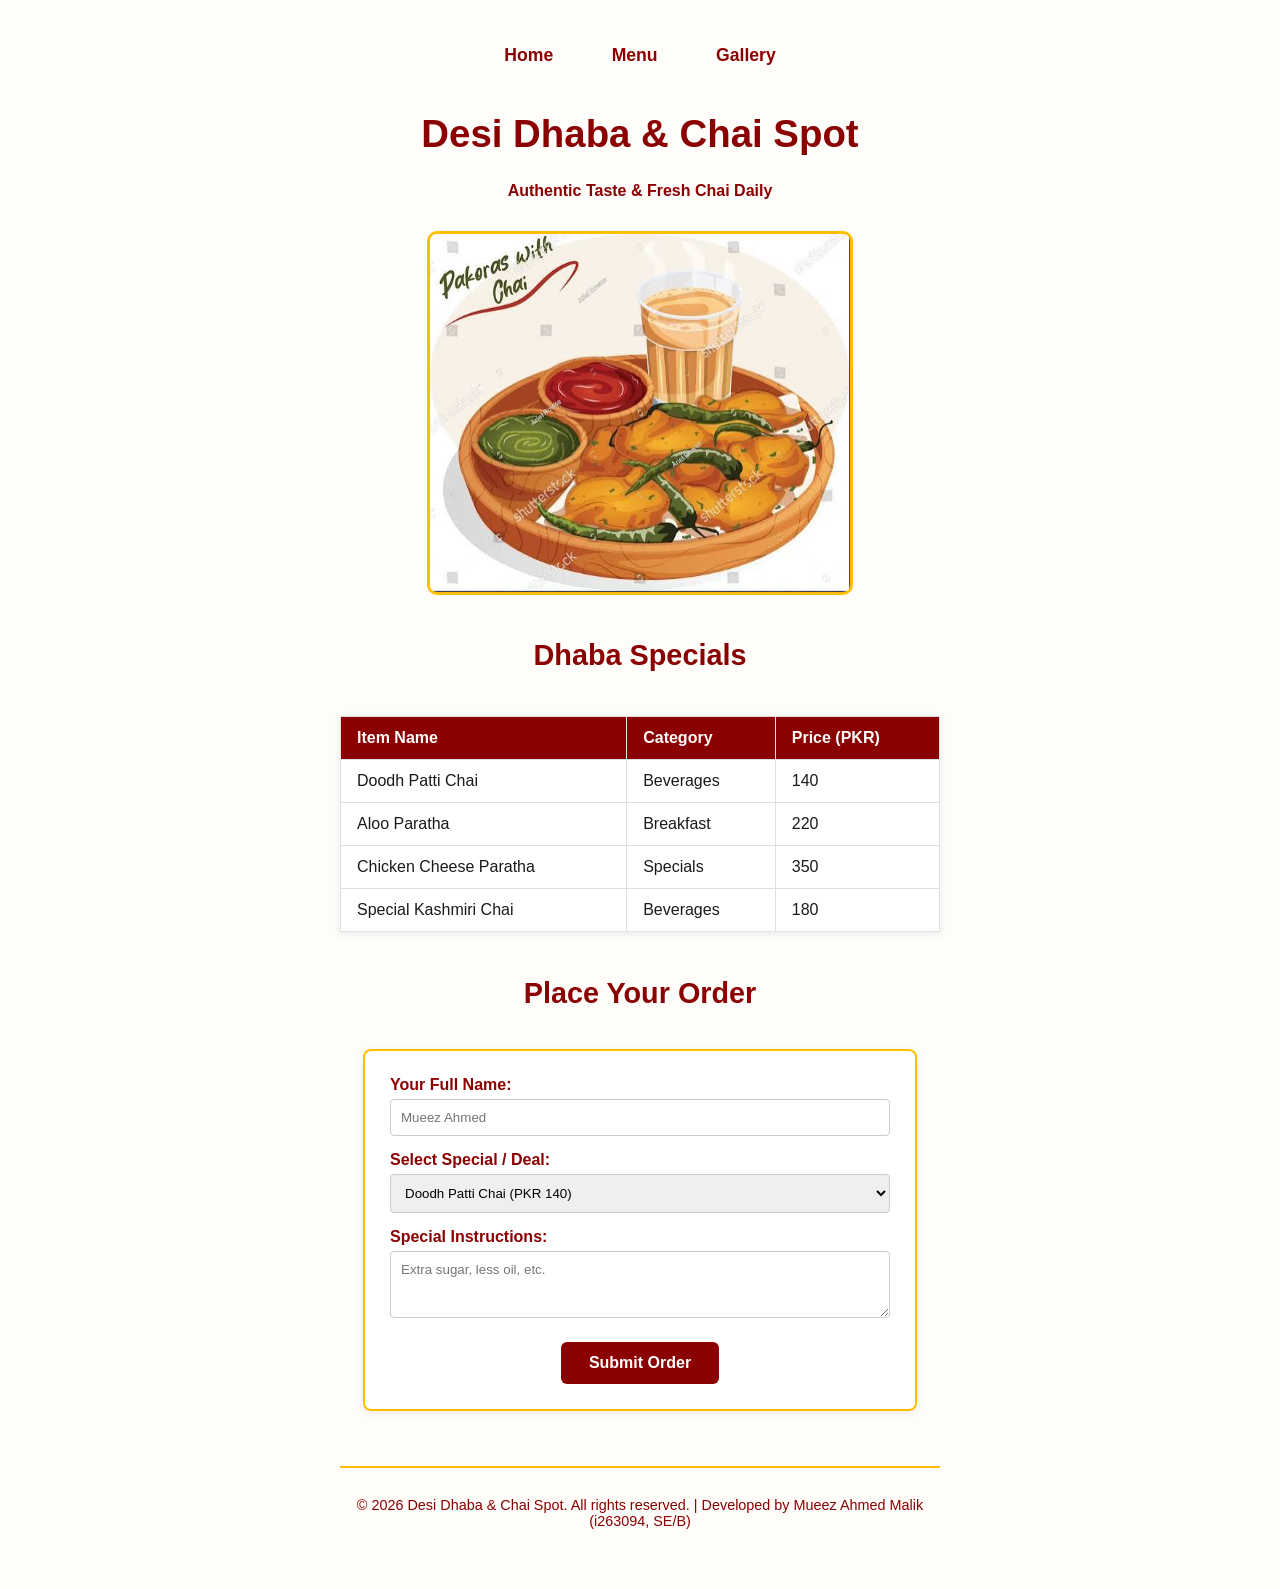
<file: index.html>
<!-- Name: Mueez Ahmed Malik | Roll Number: i263094 | Section: SE/B -->
<!DOCTYPE html>
<html lang="en">
<head>
    <meta charset="UTF-8">
    <meta name="viewport" content="width=device-width, initial-scale=1.0">
    <title>Desi Dhaba & Chai Spot - Home</title>
    <link rel="stylesheet" href="style.css">
</head>
<body>

    <nav style="text-align: center; margin-bottom: 20px;">
        <a href="index.html" style="margin: 0 15px; color: #8b0000; font-weight: bold; text-decoration: none;">Home</a>
        <a href="menu.html" style="margin: 0 15px; color: #8b0000; font-weight: bold; text-decoration: none;">Menu</a>
        <a href="gallery.html" style="margin: 0 15px; color: #8b0000; font-weight: bold; text-decoration: none;">Gallery</a>
    </nav>

    <h1>Desi Dhaba & Chai Spot</h1>
    <p class="tagline" style="text-align:center; color:#8b0000; font-weight:bold;">Authentic Taste & Fresh Chai Daily</p>

    <div class="image-container">
        <img src="images/pakoras_chai.png" alt="Pakoras with Chai" width="420">
    </div>

    <h2>Dhaba Specials</h2>
    <table>
        <thead>
            <tr><th>Item Name</th><th>Category</th><th>Price (PKR)</th></tr>
        </thead>
        <tbody>
            <tr><td>Doodh Patti Chai</td><td>Beverages</td><td>140</td></tr>
            <tr><td>Aloo Paratha</td><td>Breakfast</td><td>220</td></tr>
            <tr><td>Chicken Cheese Paratha</td><td>Specials</td><td>350</td></tr>
            <tr><td>Special Kashmiri Chai</td><td>Beverages</td><td>180</td></tr>
        </tbody>
    </table>

    <h2 id="order">Place Your Order</h2>
    <form onsubmit="handleOrderSubmit(event)" style="margin: 15px auto;">
        <div class="form-group">
            <label for="name">Your Full Name:</label>
            <input type="text" id="name" required placeholder="Mueez Ahmed">
        </div>
        <div class="form-group">
            <label for="item">Select Special / Deal:</label>
            <select id="item">
                <option value="Doodh Patti Chai">Doodh Patti Chai (PKR 140)</option>
                <option value="Aloo Paratha">Aloo Paratha (PKR 220)</option>
                <option value="Chicken Karahi">Chicken Karahi (PKR 950)</option>
                <option value="Special Deal">Gallery Special Deal (2 Parathas + Free Chai)</option>
            </select>
        </div>
        <div class="form-group">
            <label for="notes">Special Instructions:</label>
            <textarea id="notes" rows="3" placeholder="Extra sugar, less oil, etc."></textarea>
        </div>
        <div class="button-container">
            <button type="submit" class="submit-btn">Submit Order</button>
        </div>
    </form>

    <footer>
        <p>&copy; 2026 Desi Dhaba & Chai Spot. All rights reserved. | Developed by Mueez Ahmed Malik (i263094, SE/B)</p>
    </footer>

    <script>
        function handleOrderSubmit(e) {
            e.preventDefault();
            const customerName = document.getElementById('name').value;
            const selectedItem = document.getElementById('item').value;
            console.log("Order submitted by " + customerName + " for " + selectedItem);
            window.alert("Thank you " + customerName + "! Your order for " + selectedItem + " has been received and is being prepared.");
        }
    </script>
</body>
</html>
</file>
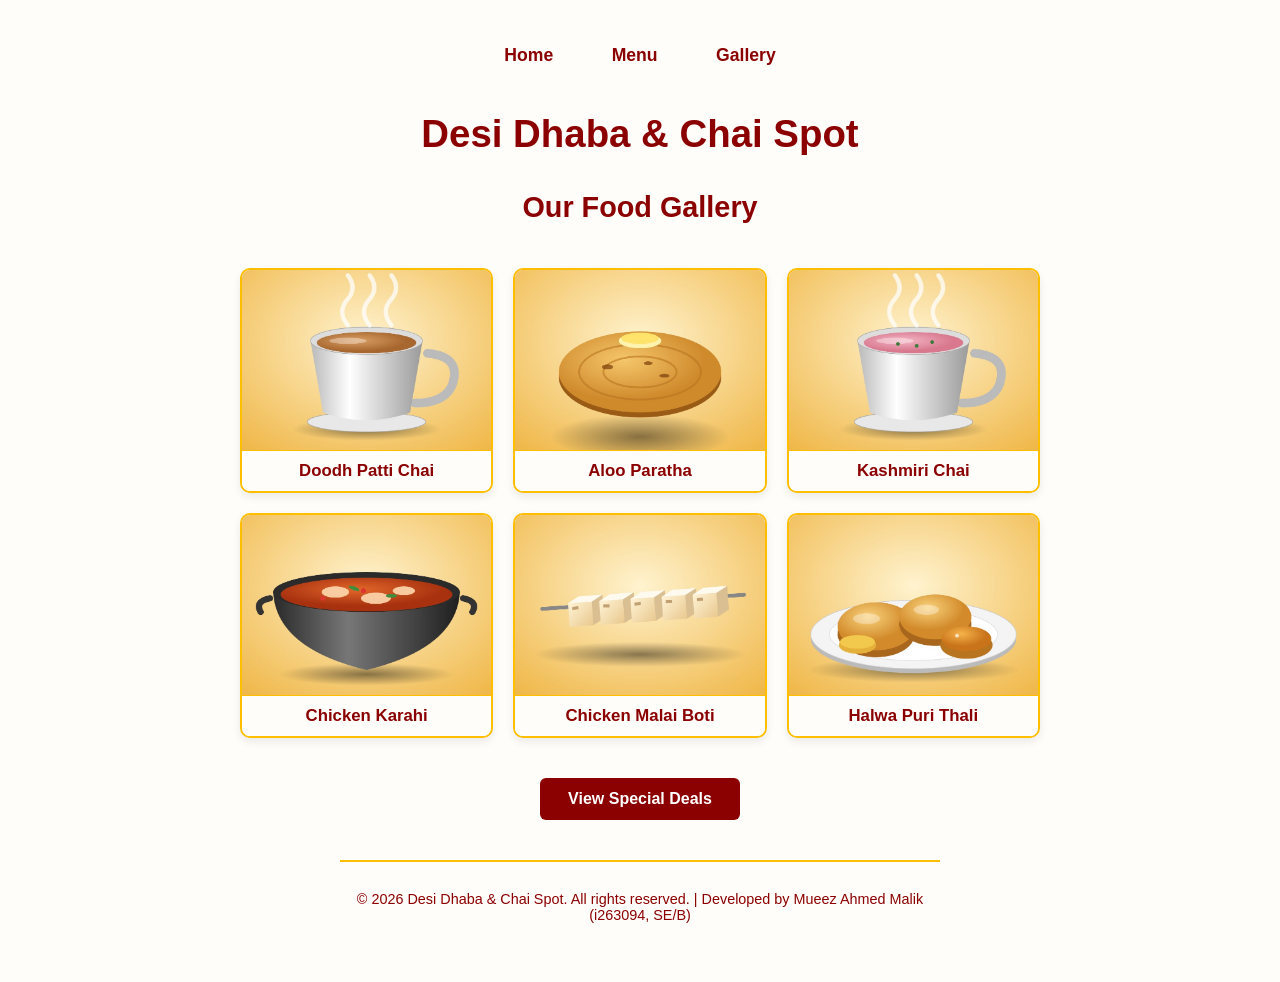
<file: gallery.html>
<!-- Name: Mueez Ahmed Malik | Roll Number: i263094 | Section: SE/B -->
<!DOCTYPE html>
<html lang="en">
<head>
    <meta charset="UTF-8">
    <meta name="viewport" content="width=device-width, initial-scale=1.0">
    <title>Desi Dhaba & Chai Spot - Food Gallery</title>
    <link rel="stylesheet" href="style.css">
</head>
<body>

    <!-- Navigation Bar -->
    <nav style="text-align: center; margin-bottom: 20px;">
        <a href="index.html" style="margin: 0 15px; color: #8b0000; font-weight: bold; text-decoration: none;">Home</a>
        <a href="menu.html" style="margin: 0 15px; color: #8b0000; font-weight: bold; text-decoration: none;">Menu</a>
        <a href="gallery.html" style="margin: 0 15px; color: #8b0000; font-weight: bold; text-decoration: none;">Gallery</a>
    </nav>

    <!-- Main Page Heading -->
    <h1>Desi Dhaba & Chai Spot</h1>
    
    <h2>Our Food Gallery</h2>

    <!-- 6-Image Grid Container -->
    <div class="gallery-grid">
        <div class="gallery-card">
            <img src="images/doodh_patti.jpg" alt="Doodh Patti Chai">
            <div class="caption">Doodh Patti Chai</div>
        </div>

        <div class="gallery-card">
            <img src="images/aloo_paratha.jpg" alt="Aloo Paratha">
            <div class="caption">Aloo Paratha</div>
        </div>

        <div class="gallery-card">
            <img src="images/kashmiri_chai.jpg" alt="Kashmiri Chai">
            <div class="caption">Kashmiri Chai</div>
        </div>

        <div class="gallery-card">
            <img src="images/chicken_karahi.jpg" alt="Chicken Karahi">
            <div class="caption">Chicken Karahi</div>
        </div>

        <div class="gallery-card">
            <img src="images/malai_boti.jpg" alt="Chicken Malai Boti">
            <div class="caption">Chicken Malai Boti</div>
        </div>

        <div class="gallery-card">
            <img src="images/halwa_puri.jpg" alt="Halwa Puri Thali">
            <div class="caption">Halwa Puri Thali</div>
        </div>
    </div>

    <!-- Action Button -->
    <div class="button-container">
        <button onclick="showSpecialOffer()">View Special Deals</button>
    </div>

    <!-- Footer -->
    <footer>
        <p>&copy; 2026 Desi Dhaba & Chai Spot. All rights reserved. | Developed by Mueez Ahmed Malik (i263094, SE/B)</p>
    </footer>

    <!-- Interactive JavaScript -->
    <script>
        function showSpecialOffer() {
            console.log("Special offer button clicked in gallery.");
            window.alert("Dhaba Special Deal: Order any 2 Parathas and get 1 Doodh Patti Chai free!");
        }
    </script>

</body>
</html>
</file>
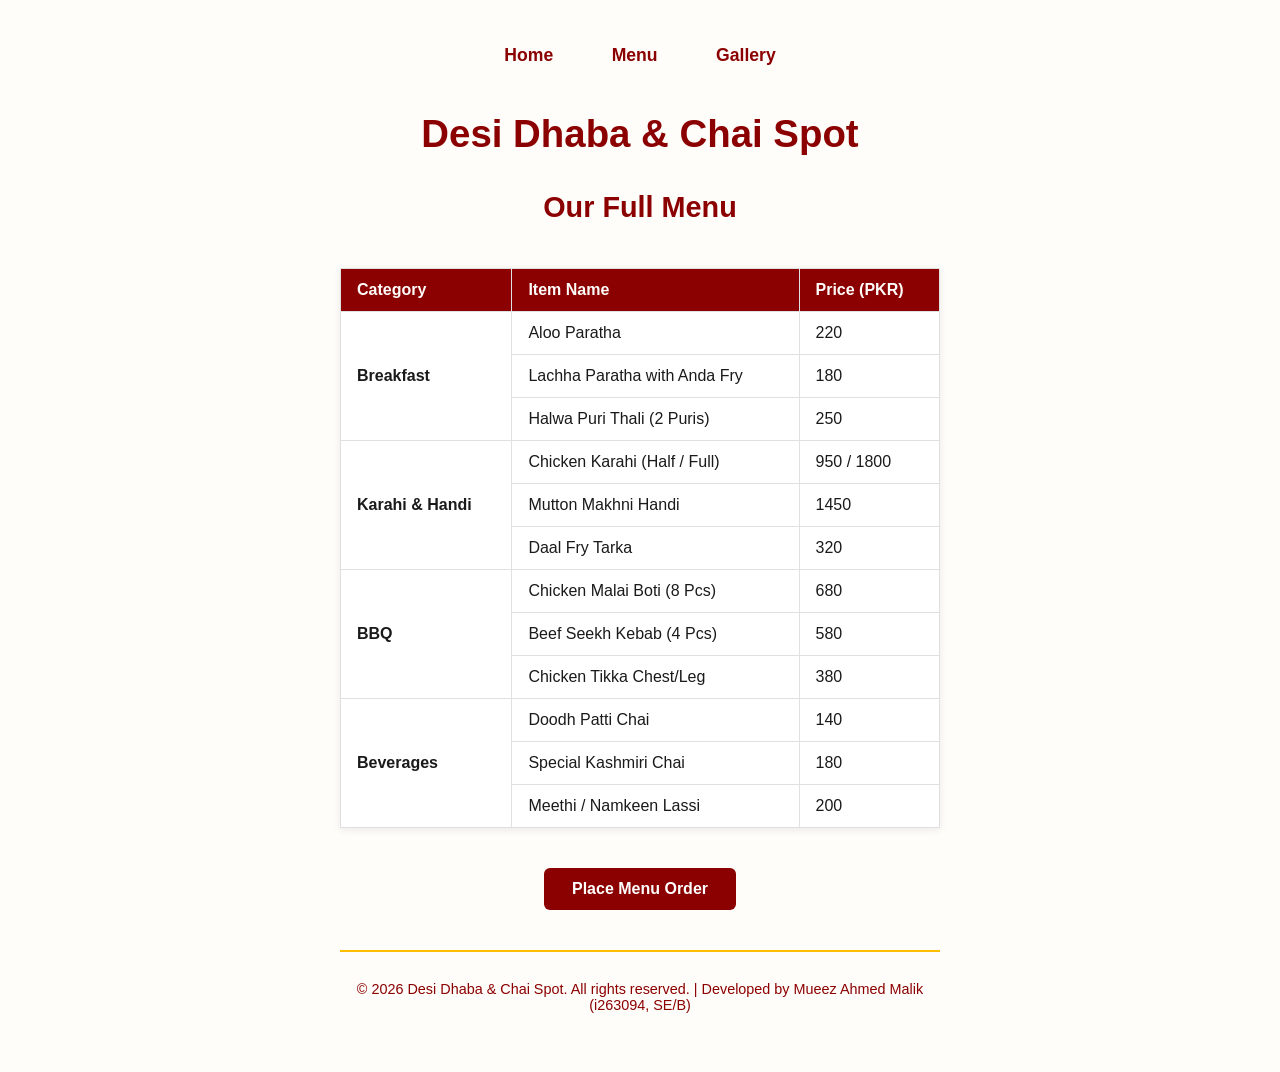
<file: menu.html>
<!-- Name: Mueez Ahmed Malik | Roll Number: i263094 | Section: SE/B -->
<!DOCTYPE html>
<html lang="en">
<head>
    <meta charset="UTF-8">
    <meta name="viewport" content="width=device-width, initial-scale=1.0">
    <title>Desi Dhaba & Chai Spot - Full Menu</title>
    <link rel="stylesheet" href="style.css">
</head>
<body>

    <!-- Navigation Bar -->
    <nav style="text-align: center; margin-bottom: 20px;">
        <a href="index.html" style="margin: 0 15px; color: #8b0000; font-weight: bold; text-decoration: none;">Home</a>
        <a href="menu.html" style="margin: 0 15px; color: #8b0000; font-weight: bold; text-decoration: none;">Menu</a>
        <a href="gallery.html" style="margin: 0 15px; color: #8b0000; font-weight: bold; text-decoration: none;">Gallery</a>
    </nav>

    <!-- Main Page Heading -->
    <h1>Desi Dhaba & Chai Spot</h1>

    <h2>Our Full Menu</h2>

    <!-- Comprehensive Menu Table -->
    <table>
        <thead>
            <tr>
                <th>Category</th>
                <th>Item Name</th>
                <th>Price (PKR)</th>
            </tr>
        </thead>
        <tbody>
            <!-- Breakfast Category -->
            <tr>
                <td rowspan="3"><strong>Breakfast</strong></td>
                <td>Aloo Paratha</td>
                <td>220</td>
            </tr>
            <tr>
                <td>Lachha Paratha with Anda Fry</td>
                <td>180</td>
            </tr>
            <tr>
                <td>Halwa Puri Thali (2 Puris)</td>
                <td>250</td>
            </tr>

            <!-- Karahi & Handi Category -->
            <tr>
                <td rowspan="3"><strong>Karahi & Handi</strong></td>
                <td>Chicken Karahi (Half / Full)</td>
                <td>950 / 1800</td>
            </tr>
            <tr>
                <td>Mutton Makhni Handi</td>
                <td>1450</td>
            </tr>
            <tr>
                <td>Daal Fry Tarka</td>
                <td>320</td>
            </tr>

            <!-- BBQ Category -->
            <tr>
                <td rowspan="3"><strong>BBQ</strong></td>
                <td>Chicken Malai Boti (8 Pcs)</td>
                <td>680</td>
            </tr>
            <tr>
                <td>Beef Seekh Kebab (4 Pcs)</td>
                <td>580</td>
            </tr>
            <tr>
                <td>Chicken Tikka Chest/Leg</td>
                <td>380</td>
            </tr>

            <!-- Beverages Category -->
            <tr>
                <td rowspan="3"><strong>Beverages</strong></td>
                <td>Doodh Patti Chai</td>
                <td>140</td>
            </tr>
            <tr>
                <td>Special Kashmiri Chai</td>
                <td>180</td>
            </tr>
            <tr>
                <td>Meethi / Namkeen Lassi</td>
                <td>200</td>
            </tr>
        </tbody>
    </table>

    <!-- Order Action Button -->
    <div class="button-container">
        <button onclick="handleMenuOrder()">Place Menu Order</button>
    </div>

    <!-- Footer -->
    <footer>
        <p>&copy; 2026 Desi Dhaba & Chai Spot. All rights reserved. | Developed by Mueez Ahmed Malik (i263094, SE/B)</p>
    </footer>

    <!-- Interactive JavaScript -->
    <script>
        function handleMenuOrder() {
            console.log("Menu page order button clicked.");
            window.alert("Redirecting to order placement! Please choose your items on the order page.");
            window.location.href = "index.html#order";
        }
    </script>

</body>
</html>
</file>
<file: style.css>
/* =========================================================
Mueez Ahmed Malik, 26i-3094-B
   ========================================================= */
body {
    background-color: #fffdfa;
    color: #1a1a1a;
    font-family: 'Segoe UI', Tahoma, Geneva, Verdana, sans-serif;
    margin: 0;
    padding: 30px 20px;
    display: flex;
    flex-direction: column;
    align-items: center; /* Horizontally centers content */
}

/* Header & Navigation Styling */
header {
    text-align: center;
    margin-bottom: 20px;
}

h1 {
    font-family: 'Trebuchet MS', Arial, sans-serif;
    font-size: 2.4rem;
    color: #8b0000;
    text-align: center;
    margin-bottom: 10px;
}

h2 {
    font-size: 1.8rem;
    color: #8b0000;
    margin-top: 25px;
    text-align: center;
}

nav {
    margin-top: 15px;
}

nav a {
    color: #8b0000;
    text-decoration: none;
    font-weight: bold;
    font-size: 1.1rem;
    margin: 0 10px;
    padding: 6px 12px;
    border-radius: 4px;
    transition: background-color 0.2s ease, color 0.2s ease;
}

nav a:hover, 
nav a.active {
    background-color: #ffbf00;
    color: #8b0000;
}

/* Image Containers & Borders */
.image-container {
    text-align: center;
    margin: 15px 0;
}

.image-container img {
    border-radius: 10px;
    border: 3px solid #ffbf00;
    max-width: 100%;
    height: auto;
}

/* Table Styling */
table {
    width: 100%;
    max-width: 600px;
    border-collapse: collapse;
    margin: 20px auto;
    background-color: #ffffff;
    box-shadow: 0 2px 8px rgba(0, 0, 0, 0.08);
}

th, td {
    padding: 12px 16px;
    border: 1px solid #e0e0e0;
    text-align: left;
}

th {
    background-color: #8b0000;
    color: #fffdfa;
}

/* Buttons & Interactive Elements */
.button-container {
    text-align: center;
    margin-top: 20px;
}

button, 
.submit-btn {
    background-color: #8b0000;
    color: #ffffff;
    font-size: 16px;
    font-weight: bold;
    padding: 12px 28px;
    border: none;
    border-radius: 6px;
    cursor: pointer;
    transition: background-color 0.2s ease;
}

button:hover, 
.submit-btn:hover {
    background-color: #660000;
}

/* Gallery Grid Layout (For gallery.html) */
.gallery-grid {
    display: grid;
    grid-template-columns: repeat(auto-fit, minmax(240px, 1fr));
    gap: 20px;
    width: 100%;
    max-width: 800px;
    margin: 20px 0;
}

.gallery-card {
    background-color: #ffffff;
    border: 2px solid #ffbf00;
    border-radius: 10px;
    overflow: hidden;
    box-shadow: 0 4px 8px rgba(0, 0, 0, 0.08);
    text-align: center;
    transition: transform 0.2s ease, box-shadow 0.2s ease;
}

.gallery-card:hover {
    transform: translateY(-5px);
    box-shadow: 0 6px 12px rgba(139, 0, 0, 0.2);
}

.gallery-card img {
    width: 100%;
    height: 180px;
    object-fit: cover;
    display: block;
}

.caption {
    padding: 10px;
    font-weight: bold;
    color: #8b0000;
    font-size: 1.05rem;
    background-color: #fffdfa;
    border-top: 1px solid #ffbf00;
}

/* Forms Styling (For order.html) */
form {
    background-color: #ffffff;
    border: 2px solid #ffbf00;
    padding: 25px;
    border-radius: 8px;
    width: 100%;
    max-width: 500px;
    box-shadow: 0 2px 8px rgba(0, 0, 0, 0.08);
    margin-top: 15px;
}

.form-group {
    margin-bottom: 15px;
}

label {
    display: block;
    font-weight: bold;
    color: #8b0000;
    margin-bottom: 5px;
}

input, 
select, 
textarea {
    width: 100%;
    padding: 10px;
    border: 1px solid #ccc;
    border-radius: 4px;
    box-sizing: border-box;
    font-family: inherit;
}

/* Footer Styling */
footer {
    margin-top: 40px;
    padding: 15px 0;
    text-align: center;
    border-top: 2px solid #ffbf00;
    color: #8b0000;
    font-size: 0.9rem;
    font-weight: 500;
    width: 100%;
    max-width: 600px;
}
</file>
